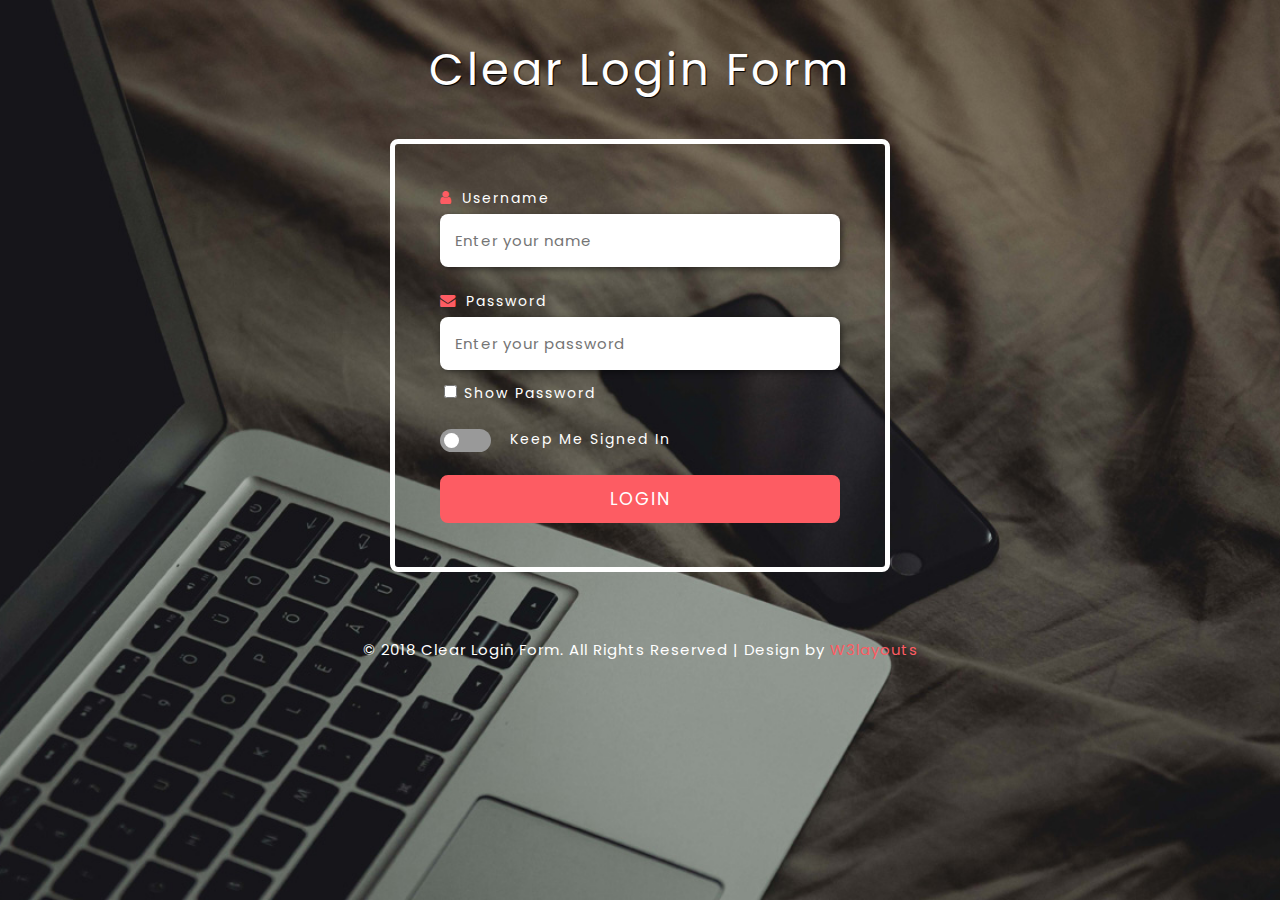
<file: projectcv/web/index.html>
﻿<!--A Design by W3layouts
Author: W3layout
Author URL: http://w3layouts.com
License: Creative Commons Attribution 3.0 Unported
License URL: http://creativecommons.org/licenses/by/3.0/
-->
<!DOCTYPE HTML>
<html lang="en">

<head>
	<title>Clear login Form Responsive Widget Template :: w3layouts</title>
	<!-- Meta-Tags -->
	<meta name="viewport" content="width=device-width, initial-scale=1">
	<meta charset="utf-8">
	<meta name="keywords" content="Clear login Form a Responsive Web Template, Bootstrap Web Templates, Flat Web Templates, Android Compatible Web Template, Smartphone Compatible Web Template, Free Webdesigns for Nokia, Samsung, LG, Sony Ericsson, Motorola Web Design">
	<script>
		addEventListener("load", function () {
			setTimeout(hideURLbar, 0);
		}, false);

		function hideURLbar() {
			window.scrollTo(0, 1);
		}
	</script>
	<!-- //Meta-Tags -->
	<!-- Stylesheets -->
	<link href="css/font-awesome.css" rel="stylesheet">
	<link href="css/style.css" rel='stylesheet' type='text/css' />
	<!--// Stylesheets -->
	<!--fonts-->
	<!-- title -->
	<!-- body -->
	<link href="//fonts.googleapis.com/css?family=Poppins:100,100i,200,200i,300,300i,400,400i,500,500i,600,600i,700,700i,800,800i,900,900i&amp;subset=devanagari,latin-ext" rel="stylesheet">
	<!--//fonts-->
</head>

<body>
	<h1>Clear login Form </h1>
	<div class="w3ls-login box box--big">
		<!-- form starts here -->
		<form action="#" method="post">
			<div class="agile-field-txt">
				<label>
					<i class="fa fa-user" aria-hidden="true"></i> Username </label>
				<input type="text" name="name" placeholder="Enter your name " required="" />
			</div>
			<div class="agile-field-txt">
				<label>
					<i class="fa fa-envelope" aria-hidden="true"></i> password </label>
				<input type="password" name="password" placeholder="Enter your password " required="" id="myInput" />
				<div class="agile_label">
					<input id="check3" name="check3" type="checkbox" value="show password" onclick="myFunction()">
					<label class="check" for="check3">Show password</label>
				</div>
			</div>
			<!-- script for show password -->
			<script>
				function myFunction() {
					var x = document.getElementById("myInput");
					if (x.type === "password") {
						x.type = "text";
					} else {
						x.type = "password";
					}
				}
			</script>
			<!-- //script ends here -->
			<div class="w3ls-bot">
				<div class="switch-agileits">
					<label class="switch">
						<input type="checkbox">
						<span class="slider round"></span>
						keep me signed in
					</label>
				</div>
				<div class="form-end">
					<input type="submit" value="LOGIN">
				</div>
				<div class="clearfix"></div>
			</div>
		</form>
	</div>
	<!-- //form ends here -->
	<!--copyright-->
	<div class="copy-wthree">
		<p>© 2018 Clear Login Form. All Rights Reserved | Design by
			<a href="http://w3layouts.com/" target="_blank">W3layouts</a>
		</p>
	</div>
	<!--//copyright-->
</body>

</html>
</file>
<file: projectcv/web/css/style.css>
/*
Author: W3layout
Author URL: http://w3layouts.com
License: Creative Commons Attribution 3.0 Unported
License URL: http://creativecommons.org/licenses/by/3.0/
*/

/*--reset--*/

html,
body,
div,
span,
applet,
object,
iframe,
h1,
h2,
h3,
h4,
h5,
h6,
p,
blockquote,
pre,
a,
abbr,
acronym,
address,
big,
cite,
code,
del,
dfn,
em,
img,
ins,
kbd,
q,
s,
samp,
small,
strike,
strong,
sub,
sup,
tt,
var,
b,
u,
i,
dl,
dt,
dd,
ol,
nav ul,
nav li,
fieldset,
form,
label,
legend,
table,
caption,
tbody,
tfoot,
thead,
tr,
th,
td,
article,
aside,
canvas,
details,
embed,
figure,
figcaption,
footer,
header,
hgroup,
menu,
nav,
output,
ruby,
section,
summary,
time,
mark,
audio,
video {
    margin: 0;
    padding: 0;
    border: 0;
    font-size: 100%;
    font: inherit;
    vertical-align: baseline;
}

article,
aside,
details,
figcaption,
figure,
footer,
header,
hgroup,
menu,
nav,
section {
    display: block;
}

ol,
ul {
    list-style: none;
    margin: 0px;
    padding: 0px;
}

blockquote,
q {
    quotes: none;
}

blockquote:before,
blockquote:after,
q:before,
q:after {
    content: '';
    content: none;
}

table {
    border-collapse: collapse;
    border-spacing: 0;
}

.clearfix {
    clear: both;
}

/*--start editing from here--*/

a {
    text-decoration: none;
}

.txt-rt {
    text-align: right;
}

/* text align right */

.txt-lt {
    text-align: left;
}

/* text align left */

.txt-center {
    text-align: center;
}

/* text align center */

.float-rt {
    float: right;
}

/* float right */

.float-lt {
    float: left;
}

/* float left */

.pos-relative {
    position: relative;
}

/* Position Relative */

.pos-absolute {
    position: absolute;
}

/* Position Absolute */

.vertical-base {
    vertical-align: baseline;
}

/* vertical align baseline */

.vertical-top {
    vertical-align: top;
}

/* vertical align top */

nav.vertical ul li {
    display: block;
}

/* vertical menu */

nav.horizontal ul li {
    display: inline-block;
}

/* horizontal menu */

img {
    max-width: 100%;
}

/*--end reset--*/

body {
	font-family: 'Poppins', sans-serif;
    font-size: 100%;
    background: url(../images/1.jpg)no-repeat center top;
    background-size: cover;
    -webkit-background-size: cover;
    -moz-background-size: cover;
    -o-background-size: cover;
    -ms-background-size: cover;
    background-attachment: fixed;
    text-align: center;
}

.w3ls-login {
    display: -webkit-flex;
    display: -webkit-box;
    display: -moz-flex;
    display: -moz-box;
    display: -ms-flexbox;
    display: flex;
    justify-content: center;
    align-items: center;
    -webkit-box-pack: center;
    -moz-box-pack: center;
    -ms-flex-pack: center;
    -webkit-justify-content: center;
    justify-content: center;
}

h1 {
    font-size: 3.2em;
    text-transform: capitalize;
    color: #fff;
    text-shadow: 1px 1px 1px #000;
    letter-spacing: 3px;
    margin: .8em 1vw;
    text-align: center;
}

.w3ls-login form {
    max-width: 500px;
    margin: 0 5vw;
    border-radius: 8px;
    background: transparent;
    padding: 3.5vw;
    border: solid #fff;
    border-width: 5px;
    box-sizing: border-box;
    display: flex;
    display: -webkit-flex;
    flex-wrap: wrap;
}

.w3ls-login label {
    font-size: 14px;
    color: #fff;
    float: left;
    text-align: left;
    margin-bottom: 5px;
    text-transform: capitalize;
    letter-spacing: 2px;
    cursor: pointer;
}

.agile-field-txt {
    flex-basis: 100%;
    -webkit-flex-basis: 100%;
    margin-bottom: 1.5em;
}

.w3ls-login label i {
    font-size: 1.1em;
    margin-right: 3px;
    color: #fd5c63;
}

.w3ls-login input[type="text"],
.w3ls-login input[type="password"] {
    width: 100%;
    color: #333;
    outline: none;
    font-size: 15px;
    letter-spacing: 1px;
     border-radius: 8px;
    padding: 15px;
    box-sizing: border-box;
    border: none;
    box-shadow: 2px 2px 6px rgba(0, 0, 0, 0.49);
    -webkit-appearance: none;
    background: #fff;
	font-family: 'Poppins', sans-serif;
}

.check1 {
    text-align: left;
}

label.check {
    float: none;
}

.agile_label {
    text-align: left;
    margin: 10px 0 0;
}

.w3ls-login.w3l-sub {
    margin-top: 1em;
    flex-basis: 100%;
    -webkit-flex-basis: 100%;
}

.w3ls-login input[type=submit] {
    width: 100%;
    padding: 0.5em 0;
    font-size: 1.1em;
    letter-spacing: 2px;
    cursor: pointer;
    border: none;
    border-radius: 8px;
    border: 2px solid #fd5c63;
    background: #fd5c63;
    color: #fff;
	margin-top:1em;
    outline: none;
    transition: 0.5s all ease;
    -webkit-transition: 0.5s all ease;
    -moz-transition: 0.5s all ease;
    -o-transition: 0.5s all ease;
    -ms-transition: 0.5s all ease;
	font-family: 'Poppins', sans-serif;
}

.w3ls-login input[type=submit]:hover {
    background: transparent;
	border: 2px solid #fff;
    color: #fff;
}

.w3ls-bot {
    width: 100%;
}

/* switch */

label.switch {
    position: relative;
    display: inline-block;
    height: 23px;
    padding-left: 5em;
    cursor: pointer;
    color: #fff;
}

li:nth-child(2) a,
label.switch {
    text-transform: capitalize;
    font-size: 14px;
    letter-spacing: 2px;
}

.switch input {
    display: none;
}

.slider {
    position: absolute;
    cursor: pointer;
    top: 0;
    left: 0;
    right: 0;
    bottom: 0;
    width: 22%;
    background-color: #999;
    -webkit-transition: .4s;
    transition: .4s;
}

.slider:before {
    position: absolute;
    content: "";
    height: 15px;
    width: 15px;
    left: 4px;
    bottom: 4px;
    background-color: white;
    -webkit-transition: .4s;
    transition: .4s;
}

input:checked+.slider {
    background-color: #fd5c63;
}

input:focus+.slider {
    box-shadow: 0 0 1px #2196F3;
}

input:checked+.slider:before {
    -webkit-transform: translateX(26px);
    -ms-transform: translateX(26px);
    transform: translateX(26px);
}

/* Rounded sliders */

.slider.round {
    border-radius: 34px;
}

.slider.round:before {
    border-radius: 50%;
}

/* //switch */

.switch-agileits {
    width: 100%;
    float: left;
}

.form-end {
}

/*--copyright--*/

.copy-wthree {
    margin: 4em 0 2em;
}

.copy-wthree p {
    color: #fff;
    font-size: 15px;
    letter-spacing: 1px;
    line-height: 1.8;
    margin: 0 3vw;
}

.copy-wthree p a {
    color: #fd5c63;
    transition: 0.5s all ease;
    -webkit-transition: 0.5s all ease;
    -moz-transition: 0.5s all ease;
    -o-transition: 0.5s all ease;
    -ms-transition: 0.5s all ease;
}

.copy-wthree p a:hover {
    color: #fff;
}

/*--//copyright--*/

/*--responsive--*/

@media(max-width:1920px) {
    h1 {
        font-size: 3.5vw;
    }
}

@media(max-width:1024px) {
    h1 {
        font-size: 4.5vw;
    }
}

@media(max-width:800px) {
    h1 {
        font-size: 5vw;
    }
}

@media(max-width:480px) {
    h1 {
        font-size: 2.5em;
    }
    .w3ls-login form {
        padding: 7.5vw;
    }
	.w3ls-login input[type="text"], .w3ls-login input[type="password"] {
		padding: 13px 15px;
	}
	.w3ls-login input[type=submit] {
		padding: 0.4em 0;
		font-size: 1em;
	}
}

@media(max-width:440px) {
    h1 {
        font-size: 2.3em;
    }
    .parent {
        display: block;
    }

}

@media(max-width:320px) {
    h1 {
        font-size: 1.8em;
    }
    .w3ls-login form {
        padding: 25px 8px;
    }
}

/*--//responsive--*/
</file>
